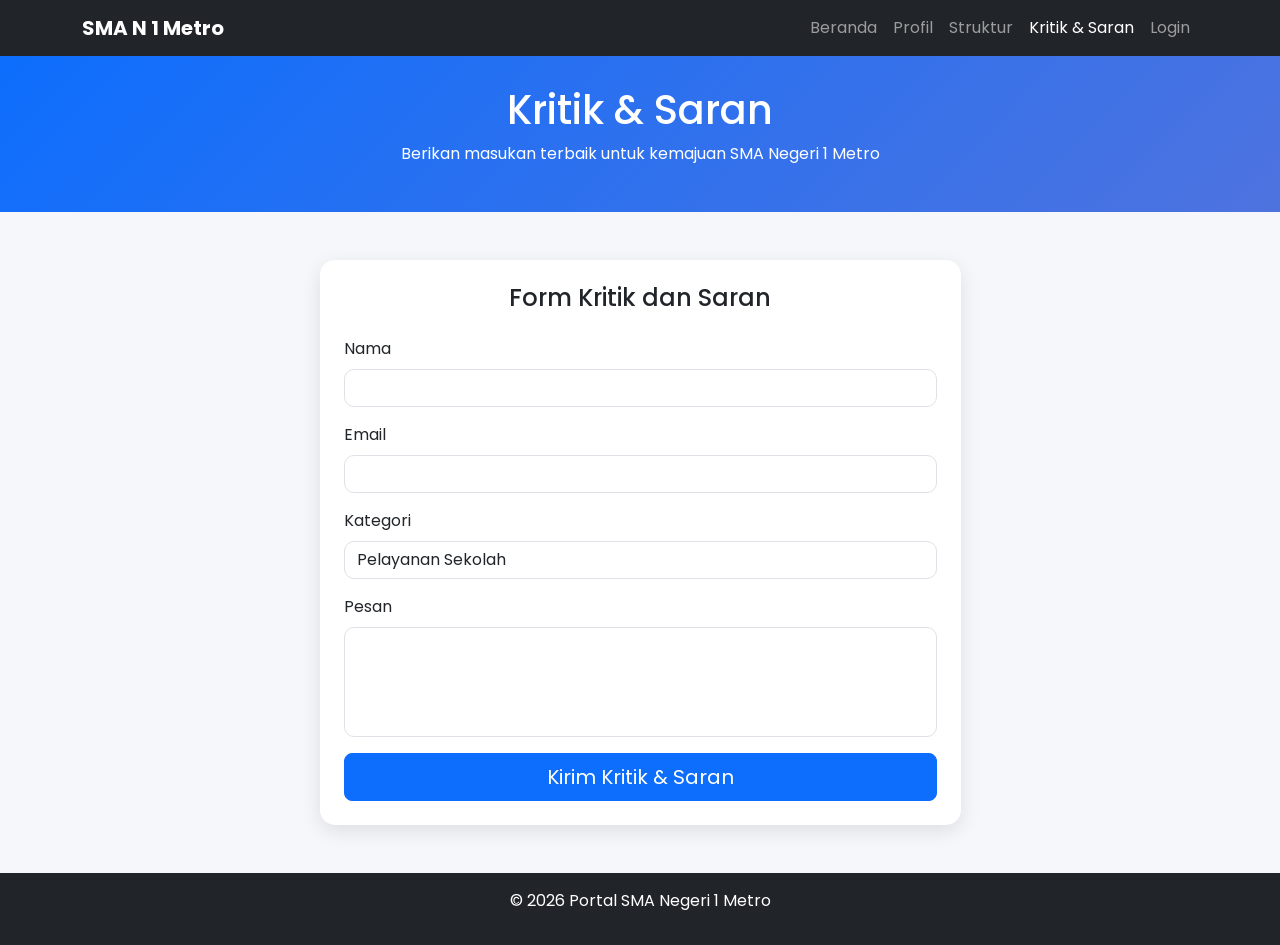
<file: bootstrap-5.3.8-dist/kritik.html>
<!DOCTYPE html>
<html lang="id">

<head>
    <meta charset="UTF-8">
    <meta name="viewport" content="width=device-width, initial-scale=1.0">

    <title>Kritik dan Saran - SMA Negeri 1 Metro</title>

    <!-- Bootstrap CSS -->
    <link rel="stylesheet" href="css/bootstrap.min.css">

    <link href="https://fonts.googleapis.com/css2?family=Poppins:wght@400;500;600;700&display=swap" rel="stylesheet">

    <!-- STYLE -->
    <style>

        /* =========================
           GLOBAL
        ========================= */

        body {
            background: #f5f7fb;
            /* Menerapkan Poppins ke seluruh halaman */
            font-family: 'Poppins', sans-serif; 
        }


        /* =========================
           HERO
        ========================= */

        .hero {
            background: linear-gradient(135deg,#0d6efd,#4e73df);
            color: white;
            padding: 30px 20px;
            text-align: center;
        }


        /* =========================
           FORM CARD
        ========================= */

        .form-card {
            border: none;
            border-radius: 15px;
            box-shadow: 0 6px 20px rgba(0,0,0,0.1);
        }

        .form-control {
            border-radius: 10px;
        }

        textarea {
            resize: none;
        }

    </style>

</head>



<body>


    <!-- =========================
         NAVBAR
    ========================= -->

    <nav class="navbar navbar-expand-lg navbar-dark bg-dark">

        <div class="container">

            <a class="navbar-brand fw-bold">
                SMA N 1 Metro
            </a>

            <button class="navbar-toggler"
                    data-bs-toggle="collapse"
                    data-bs-target="#menu">

                <span class="navbar-toggler-icon"></span>

            </button>


            <div class="collapse navbar-collapse" id="menu">

                <ul class="navbar-nav ms-auto">

                    <li class="nav-item">
                        <a class="nav-link" href="index.html">
                            Beranda
                        </a>
                    </li>

                    <li class="nav-item">
                        <a class="nav-link" href="profil.html">
                            Profil
                        </a>
                    </li>

                    <li class="nav-item">
                        <a class="nav-link" href="struktur.html">
                            Struktur
                        </a>
                    </li>

                    <li class="nav-item">
                        <a class="nav-link active" href="kritik.html">
                            Kritik & Saran
                        </a>
                    </li>

                    <li class="nav-item">
                        <a class="nav-link" href="login.html">
                            Login
                        </a>
                    </li>

                </ul>

            </div>

        </div>

    </nav>



    <!-- =========================
         HERO
    ========================= -->

    <section class="hero">

        <div class="container">

            <h1>Kritik & Saran</h1>

            <p>
                Berikan masukan terbaik untuk kemajuan
                SMA Negeri 1 Metro
            </p>

        </div>

    </section>



    <!-- =========================
         FORM KRITIK & SARAN
    ========================= -->

    <section class="container my-5">

        <div class="row justify-content-center">

            <div class="col-md-7">

                <div class="card form-card p-4">

                    <h4 class="text-center mb-4">
                        Form Kritik dan Saran
                    </h4>


                    <!-- FORM -->
                    <form id="formSaran">


                        <!-- NAMA -->
                        <div class="mb-3">

                            <label class="form-label">
                                Nama
                            </label>

                            <input
                                type="text"
                                class="form-control"
                                required>

                        </div>


                        <!-- EMAIL -->
                        <div class="mb-3">

                            <label class="form-label">
                                Email
                            </label>

                            <input
                                type="email"
                                class="form-control"
                                required>

                        </div>


                        <!-- KATEGORI -->
                        <div class="mb-3">

                            <label class="form-label">
                                Kategori
                            </label>

                            <select class="form-control">

                                <option>Pelayanan Sekolah</option>
                                <option>Fasilitas</option>
                                <option>Kegiatan Sekolah</option>
                                <option>Lainnya</option>

                            </select>

                        </div>


                        <!-- PESAN -->
                        <div class="mb-3">

                            <label class="form-label">
                                Pesan
                            </label>

                            <textarea
                                class="form-control"
                                rows="4"
                                required></textarea>

                        </div>


                        <!-- BUTTON -->
                        <div class="d-grid">

                            <button class="btn btn-primary btn-lg">
                                Kirim Kritik & Saran
                            </button>

                        </div>

                    </form>


                    <!-- ALERT -->
                    <div id="alertSukses"
                         class="alert alert-success mt-3 d-none">

                        Terima kasih! Kritik dan saran Anda telah dikirim.

                    </div>

                </div>

            </div>

        </div>

    </section>



    <!-- =========================
         FOOTER
    ========================= -->

    <footer class="bg-dark text-white text-center p-3">

        <p>
            © 2026 Portal SMA Negeri 1 Metro
        </p>

    </footer>



    <!-- Bootstrap JS -->
    <script src="js/bootstrap.bundle.min.js"></script>



    <!-- =========================
         SCRIPT FORM
    ========================= -->

    <script>

        document
            .getElementById("formSaran")
            .addEventListener("submit", function(e){

                e.preventDefault();

                document
                    .getElementById("alertSukses")
                    .classList.remove("d-none");

                this.reset();

            });

    </script>

</body>

</html>
</file>
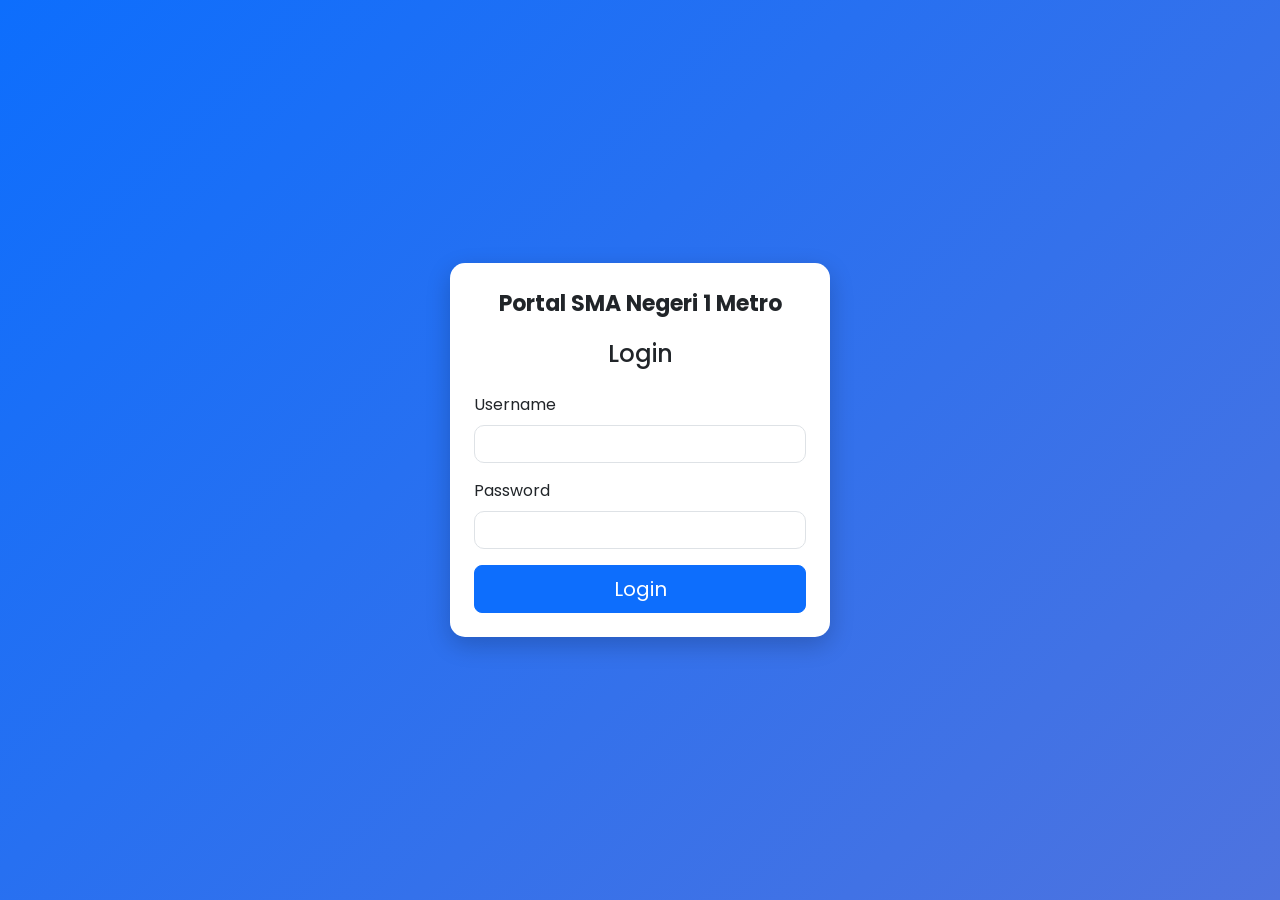
<file: bootstrap-5.3.8-dist/login.html>
<!DOCTYPE html>
<html lang="id">

<head>
    <meta charset="UTF-8">
    <meta name="viewport" content="width=device-width, initial-scale=1.0">

    <title>Login - SMA Negeri 1 Metro</title>

    <!-- Bootstrap CSS -->
    <link rel="stylesheet" href="css/bootstrap.min.css">
    <link href="https://fonts.googleapis.com/css2?family=Poppins:wght@400;500;600;700&display=swap" rel="stylesheet">

    <!-- STYLE -->
    <style>

        /* =========================
           GLOBAL
        ========================= */

        body {
            height: 100vh;
            background: linear-gradient(135deg,#0d6efd,#4e73df);
            display: flex;
            align-items: center;
            justify-content: center;
            font-family: 'Poppins', sans-serif; 
        }


        /* =========================
           LOGIN CARD
        ========================= */

        .login-card {
            width: 380px;
            border: none;
            border-radius: 15px;
            box-shadow: 0 8px 25px rgba(0,0,0,0.2);
        }


        /* =========================
           LOGO
        ========================= */

        .logo {
            font-size: 22px;
            font-weight: bold;
            text-align: center;
            margin-bottom: 20px;
        }


        /* =========================
           INPUT
        ========================= */

        .form-control {
            border-radius: 10px;
        }

    </style>

</head>



<body>


    <!-- =========================
         LOGIN CARD
    ========================= -->

    <div class="card login-card p-4">

        <!-- LOGO -->
        <div class="logo">
            Portal SMA Negeri 1 Metro
        </div>


        <!-- JUDUL -->
        <h4 class="text-center mb-4">
            Login
        </h4>


        <!-- FORM LOGIN -->
        <form id="loginForm">

            <!-- USERNAME -->
            <div class="mb-3">

                <label class="form-label">
                    Username
                </label>

                <input
                    type="text"
                    class="form-control"
                    id="username"
                    required>

            </div>


            <!-- PASSWORD -->
            <div class="mb-3">

                <label class="form-label">
                    Password
                </label>

                <input
                    type="password"
                    class="form-control"
                    id="password"
                    required>

            </div>


            <!-- BUTTON LOGIN -->
            <div class="d-grid">

                <button class="btn btn-primary btn-lg">
                    Login
                </button>

            </div>

        </form>


        <!-- ALERT ERROR -->
        <div id="loginAlert"
             class="alert alert-danger mt-3 d-none">

            Username atau Password salah

        </div>

    </div>



    <!-- Bootstrap JS -->
    <script src="js/bootstrap.bundle.min.js"></script>



    <!-- =========================
         SCRIPT LOGIN
    ========================= -->

    <script>

        document
            .getElementById("loginForm")
            .addEventListener("submit", function(e){

                e.preventDefault();

                let user = document
                    .getElementById("username").value;

                let pass = document
                    .getElementById("password").value;


                if(user === "admin" && pass === "123"){

                    alert("Login berhasil!");

                    window.location.href = "index.html";

                } else {

                    document
                        .getElementById("loginAlert")
                        .classList.remove("d-none");

                }

            });

    </script>

</body>

</html>
</file>
